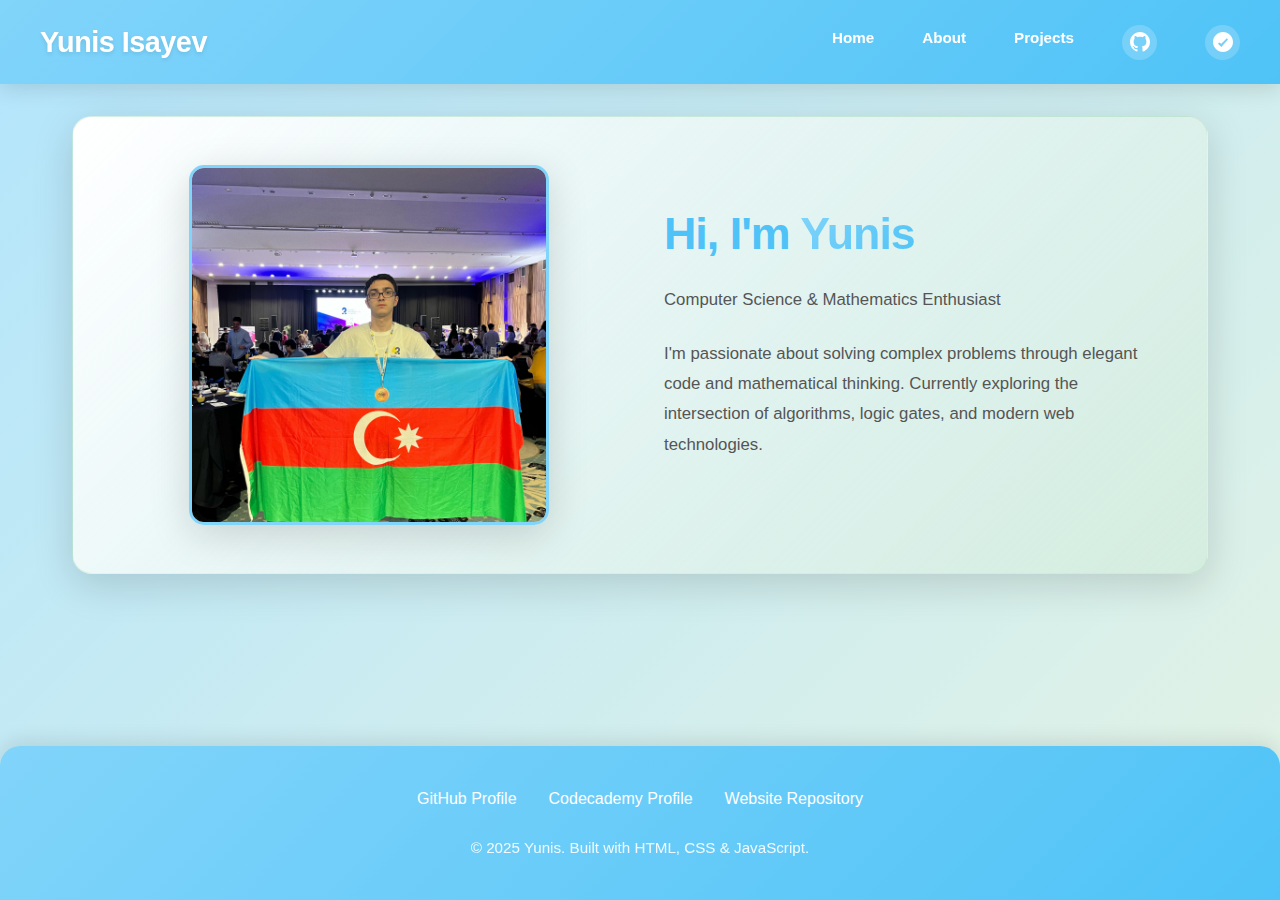
<file: index.html>
<!DOCTYPE html>
<html lang="en">
<head>
    <meta charset="UTF-8">
    <meta name="viewport" content="width=device-width, initial-scale=1.0">
    <title>Portfolio - Home</title>
    <link rel="stylesheet" href="style.css">
</head>
<body>
    <!-- Navigation -->
    <nav>
        <div class="nav-container">
            <div class="logo">Yunis Isayev</div>
            <div class="menu-toggle" onclick="toggleMenu()">
                <span></span>
                <span></span>
                <span></span>
            </div>
            <ul class="nav-links" id="navLinks">
                <li><a href="javascript:void(0)" onclick="showPage('home')">Home</a></li>
                <li><a href="javascript:void(0)" onclick="showPage('about')">About</a></li>
                <li><a href="javascript:void(0)" onclick="showPage('projects')">Projects</a></li>
                <li><a href="https://github.com/Yuniss07" target="_blank" class="nav-social" title="GitHub">
                    <svg width="20" height="20" viewBox="0 0 24 24" fill="currentColor"><path d="M12 0c-6.626 0-12 5.373-12 12 0 5.302 3.438 9.8 8.207 11.387.599.111.793-.261.793-.577v-2.234c-3.338.726-4.033-1.416-4.033-1.416-.546-1.387-1.333-1.756-1.333-1.756-1.089-.745.083-.729.083-.729 1.205.084 1.839 1.237 1.839 1.237 1.07 1.834 2.807 1.304 3.492.997.107-.775.418-1.305.762-1.604-2.665-.305-5.467-1.334-5.467-5.931 0-1.311.469-2.381 1.236-3.221-.124-.303-.535-1.524.117-3.176 0 0 1.008-.322 3.301 1.23.957-.266 1.983-.399 3.003-.404 1.02.005 2.047.138 3.006.404 2.291-1.552 3.297-1.23 3.297-1.23.653 1.653.242 2.874.118 3.176.77.84 1.235 1.911 1.235 3.221 0 4.609-2.807 5.624-5.479 5.921.43.372.823 1.102.823 2.222v 3.293c0 .319.192.694.801.576 4.765-1.589 8.199-6.086 8.199-11.386 0-6.627-5.373-12-12-12z"/></svg>
                </a></li>
                <li><a href="https://www.codecademy.com/profiles/Yuniss07" target="_blank" class="nav-social" title="Codecademy">
                    <svg width="20" height="20" viewBox="0 0 24 24" fill="currentColor"><path d="M12 0C5.373 0 0 5.373 0 12s5.373 12 12 12 12-5.373 12-12S18.627 0 12 0zm-2 18l-4-4 1.414-1.414L10 14.172l6.586-6.586L18 9l-8 9z"/></svg>
                </a></li>
            </ul>
        </div>
    </nav>

    <!-- Main Content -->
    <main>
        <!-- Home Page -->
        <div id="home" class="page active">
            <div class="hero">
                <img src="WhatsApp Image 2025-12-07 at 13.09.04.jpeg" alt="Yunis — profile photo" class="profile-photo" loading="lazy">
                <div class="hero-content">
                    <h1>Hi, I'm <span>Yunis</span></h1>
                    <p>Computer Science & Mathematics Enthusiast</p>
                    <p>I'm passionate about solving complex problems through elegant code and mathematical thinking. Currently exploring the intersection of algorithms, logic gates, and modern web technologies.</p>
                    <div class="social-icons">
                    </div>
                </div>
            </div>
        </div>

        <!-- About Page -->
        <div id="about" class="page">
            <div class="about-section">
                <h2>About Me</h2>
                <p>I am a  first year Computer science student in ADA university. I have a deep interest in coding and mathematics. Besides, I love watching movies/series and football.</p>
                
                <h3>Background</h3>
                <p>I'm currently building my foundation in web development, learning HTML, CSS, JavaScript, and various programming concepts. Through hands-on projects and coursework, I'm developing practical skills that bridge theory and real-world applications.</p>
                <p><strong>Programming background:</strong> I have experience with Python (scripting, data manipulation, and basic libraries) and C++ (fundamentals, object-oriented programming, and simple algorithms). I apply these languages to small projects and exercises to strengthen problem-solving and core programming concepts.</p>
                
                <h3>Programming Skills</h3>
                <ul>
                    <li>HTML5 & CSS3</li>
                    <li>Python</li>
                    <li>C++</li>
                    <li>Git & GitHub</li>
                </ul>
                
                <h3>Learning & Development</h3>
                <p>I am committed to continuous learning and growth in Computer Science and Mathematics. I actively participate in coding challenges, online courses, and practical projects to deepen my understanding of algorithms, data structures, and software design principles.</p>
                
                <h3>Certifications & Achievements</h3>
                <ul>
                    <li>Gold Medal — National Mathematical Olympiad(x2)</li>
                    <li>Silver Medal — National Mathematical Olympiad</li>
                    <li>Bronze Medal — Balkan Mathematical Olympiad</li>
                </ul>
            </div>
        </div>

        <!-- Projects Page -->
        <div id="projects" class="page">
            <div class="projects-grid">
                <div class="project-card">
                    <div class="project-image">
                        <img src="WhatsApp%20Image%202025-12-11%20at%2009.06.12.jpeg" alt="Project 1 illustration" class="project-thumb" loading="lazy">
                    </div>
                    <div class="project-content">
                        <h3>Logic Gates</h3>
                        <p>Explores different combinations of AND, OR, XOR, and NAND gates — demonstrating how gate combinations produce various outputs. Includes truth tables, example circuits, and visual diagrams to explain common logical behaviors.</p>
                    </div>
                </div>
                
                <div class="project-card">
                    <div class="project-image">
                        <img src="Screenshot%202025-12-11%20184938.png" alt="Hour of Code illustration" class="project-thumb project-top-photo" loading="lazy">
                    </div>
                    <div class="project-content">
                        <h3>Hour of Code</h3>
                        <p>Teaching young students the basics of programming: fun, bite-sized lessons covering sequences, variables, conditional logic, loops, and simple debugging to build confidence and spark curiosity.</p>
                    </div>
                </div>
                
                <div class="project-card">
                    <div class="project-image">
                        <img src="Screenshot%202025-12-11%20182642.png" alt="Personal Website illustration" class="project-thumb project-top-photo" loading="lazy">
                    </div>
                    <div class="project-content">
                        <h3>Personal Portfolio Website</h3>
                        <p>This website! Built using HTML, CSS, and JavaScript with responsive design principles. Hosted on GitHub Pages and version controlled using Git. Features a clean, modern design with light blue and white color scheme.</p>
                    </div>
                </div>
            </div>
        </div>
    </main>

    <!-- Footer -->
    <footer>
        <div class="footer-content">
            <div class="footer-links">
                <a href="https://github.com/Yuniss07" target="_blank">GitHub Profile</a>
                <a href="https://www.codecademy.com/profiles/Yuniss07" target="_blank">Codecademy Profile</a>
                <a href="https://github.com/Yuniss07/Yuniss07" target="_blank">Website Repository</a>
            </div>
            <p class="copyright">&copy; 2025 Yunis. Built with HTML, CSS & JavaScript.</p>
        </div>
    </footer>

    <script>
        function showPage(pageId) {
            const pages = document.querySelectorAll('.page');
            pages.forEach(page => page.classList.remove('active'));
            document.getElementById(pageId).classList.add('active');
            
            // Close mobile menu after selection
            if (window.innerWidth <= 768) {
                document.getElementById('navLinks').classList.remove('active');
            }
        }

        function toggleMenu() {
            document.getElementById('navLinks').classList.toggle('active');
        }

        // Close menu when clicking outside
        document.addEventListener('click', function(event) {
            const nav = document.querySelector('.nav-container');
            const navLinks = document.getElementById('navLinks');
            if (!nav.contains(event.target) && navLinks.classList.contains('active')) {
                navLinks.classList.remove('active');
            }
        });
    </script>
</body>
</html>
</file>
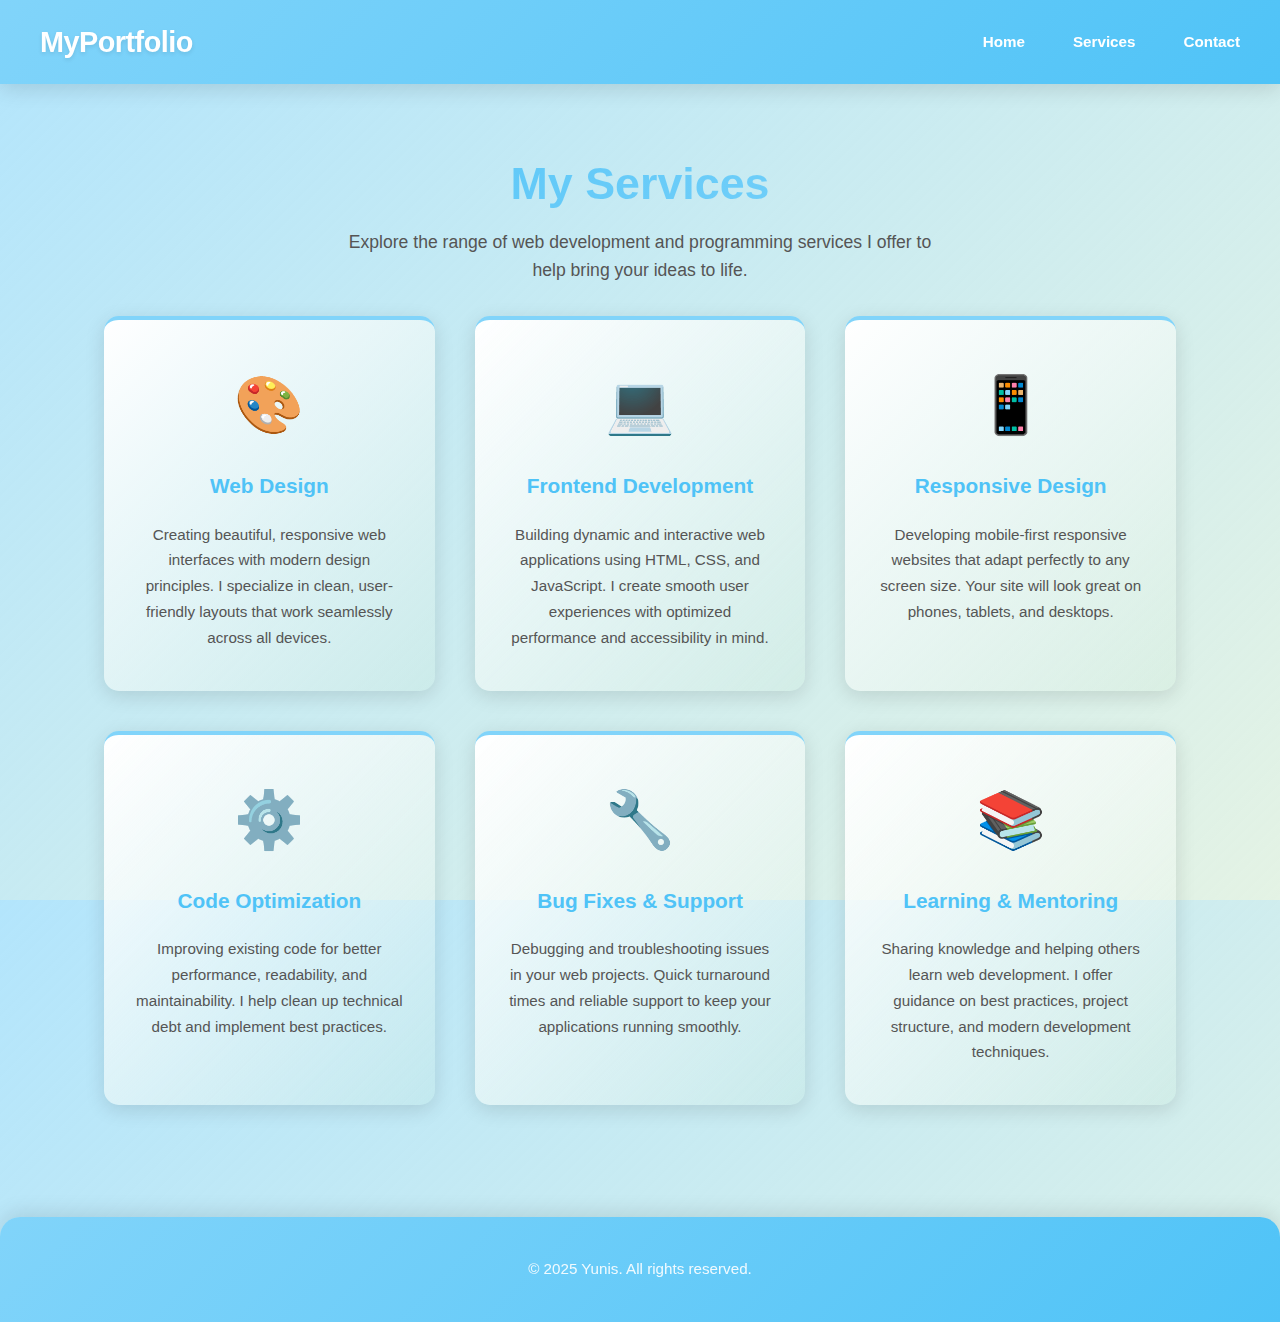
<file: page2.html>
<!DOCTYPE html>
<html lang="en">
<head>
    <meta charset="UTF-8">
    <meta name="viewport" content="width=device-width, initial-scale=1.0">
    <title>Services</title>
    <link rel="stylesheet" href="style.css">
</head>
<body>
    <!-- Navigation -->
    <nav>
        <div class="nav-container">
            <div class="logo">MyPortfolio</div>
            <div class="menu-toggle" onclick="toggleMenu()">
                <span></span>
                <span></span>
                <span></span>
            </div>
            <ul class="nav-links" id="navLinks">
                <li><a href="index.html">Home</a></li>
                <li><a href="page2.html">Services</a></li>
                <li><a href="page3.html">Contact</a></li>
            </ul>
        </div>
    </nav>

    <!-- Main Content -->
    <main>
        <div class="services-section">
            <h1>My Services</h1>
            <p class="intro">Explore the range of web development and programming services I offer to help bring your ideas to life.</p>
            
            <div class="services-grid">
                <div class="service-card">
                    <div class="service-icon">🎨</div>
                    <h3>Web Design</h3>
                    <p>Creating beautiful, responsive web interfaces with modern design principles. I specialize in clean, user-friendly layouts that work seamlessly across all devices.</p>
                </div>

                <div class="service-card">
                    <div class="service-icon">💻</div>
                    <h3>Frontend Development</h3>
                    <p>Building dynamic and interactive web applications using HTML, CSS, and JavaScript. I create smooth user experiences with optimized performance and accessibility in mind.</p>
                </div>

                <div class="service-card">
                    <div class="service-icon">📱</div>
                    <h3>Responsive Design</h3>
                    <p>Developing mobile-first responsive websites that adapt perfectly to any screen size. Your site will look great on phones, tablets, and desktops.</p>
                </div>

                <div class="service-card">
                    <div class="service-icon">⚙️</div>
                    <h3>Code Optimization</h3>
                    <p>Improving existing code for better performance, readability, and maintainability. I help clean up technical debt and implement best practices.</p>
                </div>

                <div class="service-card">
                    <div class="service-icon">🔧</div>
                    <h3>Bug Fixes & Support</h3>
                    <p>Debugging and troubleshooting issues in your web projects. Quick turnaround times and reliable support to keep your applications running smoothly.</p>
                </div>

                <div class="service-card">
                    <div class="service-icon">📚</div>
                    <h3>Learning & Mentoring</h3>
                    <p>Sharing knowledge and helping others learn web development. I offer guidance on best practices, project structure, and modern development techniques.</p>
                </div>
            </div>
        </div>
    </main>

    <!-- Footer -->
    <footer>
        <p>&copy; 2025 Yunis. All rights reserved.</p>
    </footer>

    <script>
        function toggleMenu() {
            document.getElementById('navLinks').classList.toggle('active');
        }
    </script>
</body>
</html>
</file>
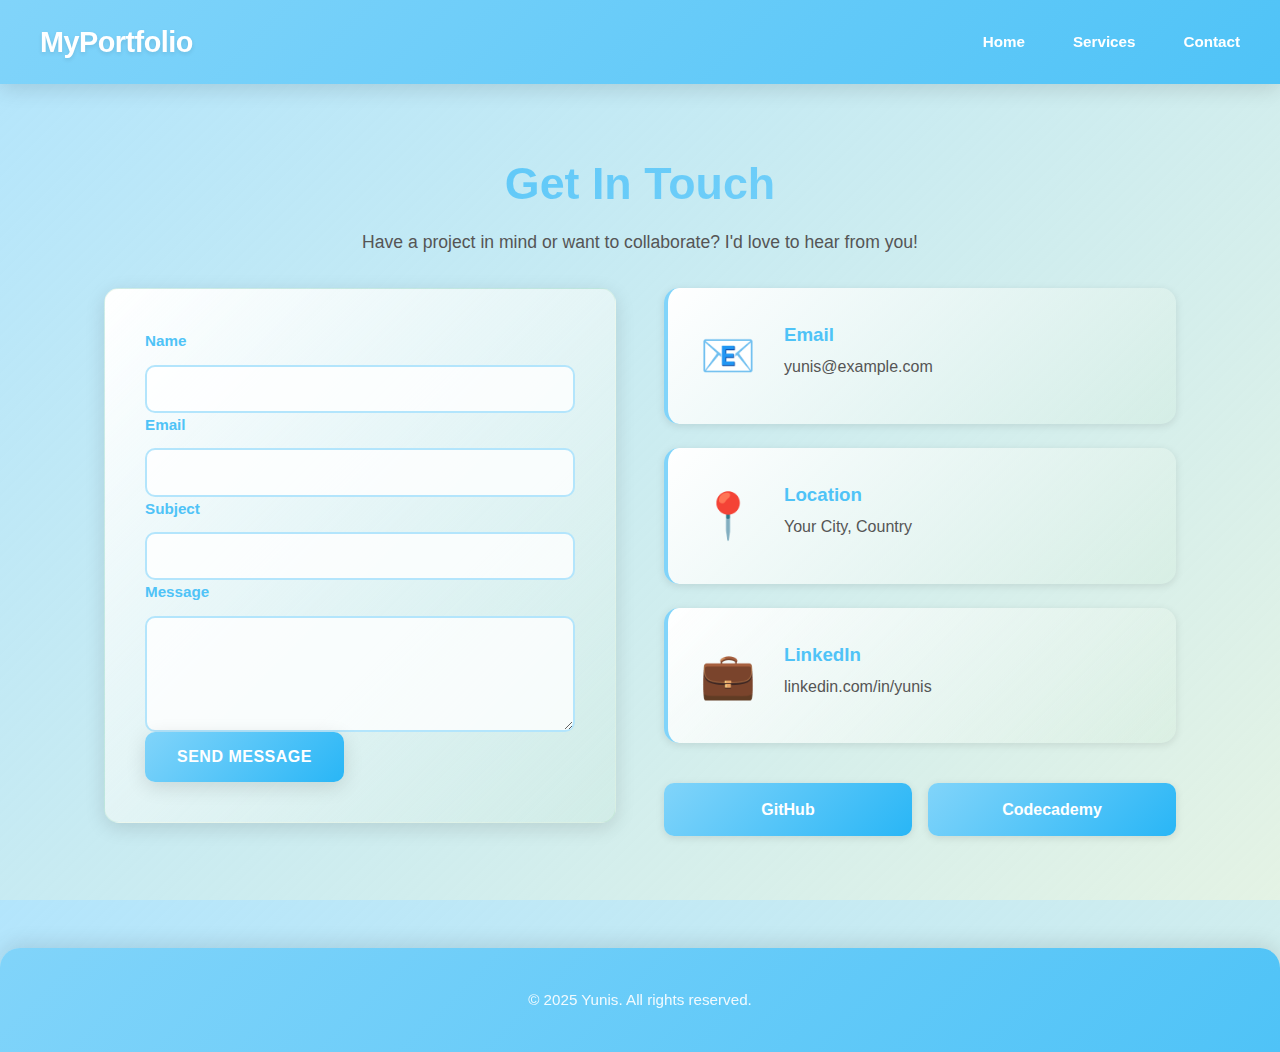
<file: page3.html>
<!DOCTYPE html>
<html lang="en">
<head>
    <meta charset="UTF-8">
    <meta name="viewport" content="width=device-width, initial-scale=1.0">
    <title>Contact</title>
    <link rel="stylesheet" href="style.css">
</head>
<body>
    <!-- Navigation -->
    <nav>
        <div class="nav-container">
            <div class="logo">MyPortfolio</div>
            <div class="menu-toggle" onclick="toggleMenu()">
                <span></span>
                <span></span>
                <span></span>
            </div>
            <ul class="nav-links" id="navLinks">
                <li><a href="index.html">Home</a></li>
                <li><a href="page2.html">Services</a></li>
                <li><a href="page3.html">Contact</a></li>
            </ul>
        </div>
    </nav>

    <!-- Main Content -->
    <main>
        <div class="contact-section">
            <h1>Get In Touch</h1>
            <p class="intro">Have a project in mind or want to collaborate? I'd love to hear from you!</p>
            
            <div class="contact-container">
                <div class="contact-form">
                    <form onsubmit="handleSubmit(event)">
                        <div class="form-group">
                            <label for="name">Name</label>
                            <input type="text" id="name" name="name" required>
                        </div>

                        <div class="form-group">
                            <label for="email">Email</label>
                            <input type="email" id="email" name="email" required>
                        </div>

                        <div class="form-group">
                            <label for="subject">Subject</label>
                            <input type="text" id="subject" name="subject" required>
                        </div>

                        <div class="form-group">
                            <label for="message">Message</label>
                            <textarea id="message" name="message" rows="5" required></textarea>
                        </div>

                        <button type="submit" class="submit-btn">Send Message</button>
                    </form>
                </div>

                <div class="contact-info">
                    <div class="info-item">
                        <div class="info-icon">📧</div>
                        <div>
                            <h3>Email</h3>
                            <p>yunis@example.com</p>
                        </div>
                    </div>

                    <div class="info-item">
                        <div class="info-icon">📍</div>
                        <div>
                            <h3>Location</h3>
                            <p>Your City, Country</p>
                        </div>
                    </div>

                    <div class="info-item">
                        <div class="info-icon">💼</div>
                        <div>
                            <h3>LinkedIn</h3>
                            <p>linkedin.com/in/yunis</p>
                        </div>
                    </div>

                    <div class="social-links">
                        <a href="https://github.com/Yuniss07" target="_blank" class="social-btn">GitHub</a>
                        <a href="https://www.codecademy.com/profiles/Yuniss07" target="_blank" class="social-btn">Codecademy</a>
                    </div>
                </div>
            </div>
        </div>
    </main>

    <!-- Footer -->
    <footer>
        <p>&copy; 2025 Yunis. All rights reserved.</p>
    </footer>

    <script>
        function toggleMenu() {
            document.getElementById('navLinks').classList.toggle('active');
        }

        function handleSubmit(event) {
            event.preventDefault();
            alert('Thank you for your message! I will get back to you soon.');
            event.target.reset();
        }
    </script>
</body>
</html>
</file>
<file: style.css>
* {
    margin: 0;
    padding: 0;
    box-sizing: border-box;
}

:root {
    --light-green: #B3E5FC;
    --medium-green: #81D4FA;
    --dark-green: #4FC3F7;
    --accent-green: #29B6F6;
    --text-dark: #2c3e50;
    --text-light: #555;
    --white: #fff;
    --bg-light: #f5f7fa;
    --shadow-sm: 0 2px 8px rgba(0, 0, 0, 0.1);
    --shadow-md: 0 5px 20px rgba(0, 0, 0, 0.12);
    --shadow-lg: 0 10px 40px rgba(0, 0, 0, 0.15);
}

html, body {
    height: 100%;
}

body {
    display: flex;
    flex-direction: column;
    min-height: 100vh;
    font-family: 'Segoe UI', -apple-system, BlinkMacSystemFont, sans-serif;
    background: linear-gradient(135deg, var(--light-green) 0%, rgba(165, 214, 167, 0.3) 100%);
    color: var(--text-dark);
    line-height: 1.6;
}

/* Navigation */
nav {
    background: linear-gradient(135deg, var(--medium-green) 0%, var(--dark-green) 100%);
    padding: 1.2rem 2rem;
    position: sticky;
    top: 0;
    box-shadow: var(--shadow-md);
    z-index: 1000;
    backdrop-filter: blur(10px);
    background-color: rgba(165, 214, 167, 0.95);
}

.nav-container {
    max-width: 1200px;
    margin: 0 auto;
    display: flex;
    justify-content: space-between;
    align-items: center;
    gap: 2rem;
    flex-wrap: wrap;
}

.logo {
    font-size: 1.8rem;
    font-weight: 700;
    color: var(--white);
    text-shadow: 0 2px 4px rgba(0, 0, 0, 0.1);
    letter-spacing: -0.5px;
    animation: slideInDown 0.6s ease-out;
}

.nav-links {
    display: flex;
    list-style: none;
    gap: 3rem;
    margin-left: auto;
}

.nav-links a {
    color: var(--white);
    text-decoration: none;
    font-weight: 600;
    position: relative;
    transition: all 0.3s ease;
    font-size: 0.95rem;
}

.nav-links a:after {
    content: '';
    position: absolute;
    bottom: -5px;
    left: 0;
    width: 0;
    height: 2px;
    background: var(--white);
    transition: width 0.3s ease;
}

.nav-links a:hover {
    color: #fff;
    opacity: 1;
}

.nav-links a:hover:after {
    width: 100%;
}

.nav-social {
    display: inline-flex;
    align-items: center;
    justify-content: center;
    width: 35px;
    height: 35px;
    border-radius: 50%;
    background: rgba(255, 255, 255, 0.2);
    transition: all 0.3s ease;
    color: var(--white);
}

.nav-social:hover {
    background: rgba(255, 255, 255, 0.4);
    transform: translateY(-3px);
}

.nav-social:after {
    display: none;
}

.menu-toggle {
    display: none;
    flex-direction: column;
    cursor: pointer;
    gap: 5px;
}

.menu-toggle span {
    width: 25px;
    height: 3px;
    background-color: var(--white);
    border-radius: 2px;
    transition: all 0.3s cubic-bezier(0.68, -0.55, 0.265, 1.55);
}

main {
    max-width: 1200px;
    margin: 0 auto;
    padding: 2rem;
    flex: 1 0 auto;
    width: 100%;
}

.page {
    display: none;
    animation: fadeInUp 0.6s ease-out;
}

.page.active {
    display: block;
}

@keyframes fadeIn {
    from {
        opacity: 0;
    }
    to {
        opacity: 1;
    }
}

@keyframes fadeInUp {
    from {
        opacity: 0;
        transform: translateY(20px);
    }
    to {
        opacity: 1;
        transform: translateY(0);
    }
}

@keyframes slideInDown {
    from {
        opacity: 0;
        transform: translateY(-20px);
    }
    to {
        opacity: 1;
        transform: translateY(0);
    }
}

@keyframes pulse {
    0%, 100% {
        transform: scale(1);
    }
    50% {
        transform: scale(1.05);
    }
}

@keyframes glow {
    0%, 100% {
        box-shadow: 0 0 20px rgba(165, 214, 167, 0.5);
    }
    50% {
        box-shadow: 0 0 30px rgba(129, 199, 132, 0.8);
    }
}

/* Hero Section */
.hero {
    display: grid;
    grid-template-columns: 1fr 1fr;
    gap: 3rem;
    align-items: center;
    padding: 3rem;
    background: linear-gradient(135deg, var(--white) 0%, rgba(200, 230, 201, 0.3) 100%);
    border-radius: 20px;
    box-shadow: var(--shadow-lg);
    border: 1px solid rgba(129, 199, 132, 0.2);
    animation: fadeInUp 0.8s ease-out;
}

.hero-content {
    display: flex;
    flex-direction: column;
    gap: 1.5rem;
}

.profile-photo {
    width: 360px;
    height: 360px;
    border-radius: 15px;
    margin: auto;
    object-fit: cover;
    display: block;
    box-shadow: var(--shadow-lg);
    border: 3px solid var(--medium-green);
    transition: all 0.4s cubic-bezier(0.34, 1.56, 0.64, 1);
    animation: slideInDown 0.8s ease-out;
    aspect-ratio: 1 / 1;
}

.profile-photo:hover {
    transform: translateY(-10px) scale(1.02);
    box-shadow: 0 15px 50px rgba(129, 199, 132, 0.3);
}

.hero-content h1 {
    font-size: 2.8rem;
    color: var(--dark-green);
    margin-bottom: 0;
    font-weight: 700;
    line-height: 1.2;
    letter-spacing: -1px;
}

.hero-content h1 span {
    background: linear-gradient(135deg, var(--medium-green), var(--dark-green));
    -webkit-background-clip: text;
    -webkit-text-fill-color: transparent;
    background-clip: text;
}

.hero-content p {
    margin-bottom: 0;
    color: var(--text-light);
    font-size: 1.05rem;
    line-height: 1.8;
}

.social-icons {
    display: flex;
    gap: 1.5rem;
    flex-wrap: wrap;
}

.social-icons a {
    display: inline-flex;
    align-items: center;
    justify-content: center;
    width: 55px;
    height: 55px;
    border-radius: 50%;
    background: linear-gradient(135deg, var(--medium-green), var(--accent-green));
    color: var(--white);
    text-decoration: none;
    font-weight: 700;
    transition: all 0.4s cubic-bezier(0.34, 1.56, 0.64, 1);
    box-shadow: var(--shadow-md);
    position: relative;
}

.social-icons a:before {
    content: '';
    position: absolute;
    top: 0;
    left: 0;
    width: 100%;
    height: 100%;
    border-radius: 50%;
    background: linear-gradient(135deg, var(--dark-green), var(--medium-green));
    opacity: 0;
    transition: opacity 0.3s ease;
    z-index: -1;
}

.social-icons a:hover {
    transform: translateY(-8px) scale(1.1);
    box-shadow: 0 12px 30px rgba(129, 199, 132, 0.4);
}

.social-icons a:hover:before {
    opacity: 1;
}

/* About Section */
.about-section {
    background: linear-gradient(135deg, var(--white) 0%, rgba(200, 230, 201, 0.2) 100%);
    padding: 3rem;
    border-radius: 20px;
    box-shadow: var(--shadow-lg);
    display: flex;
    flex-direction: column;
    gap: 2rem;
    border: 1px solid rgba(129, 199, 132, 0.2);
    animation: fadeInUp 0.8s ease-out;
}

.about-section h2 {
    font-size: 2.5rem;
    background: linear-gradient(135deg, var(--dark-green), var(--medium-green));
    -webkit-background-clip: text;
    -webkit-text-fill-color: transparent;
    background-clip: text;
    margin-bottom: 0;
    font-weight: 700;
}

.about-section h3 {
    font-size: 1.4rem;
    color: var(--dark-green);
    margin-bottom: 0;
    font-weight: 700;
}

.about-section p {
    margin-bottom: 0;
    line-height: 1.8;
    color: var(--text-light);
}

.about-section ul {
    list-style: none;
    padding-left: 0;
    display: grid;
    grid-template-columns: repeat(auto-fit, minmax(200px, 1fr));
    gap: 1rem;
}

.about-section ul li {
    padding: 0.75rem 1rem;
    padding-left: 2.5rem;
    position: relative;
    background: #1a3a52;
    color: var(--white);
    border-radius: 10px;
    transition: all 0.3s ease;
    border-left: 3px solid transparent;
}

.about-section ul li:hover {
    background: #2d5a7a;
    border-left-color: var(--white);
    transform: translateX(5px);
}

.about-section ul li:before {
    content: "✓";
    position: absolute;
    left: 0.75rem;
    color: var(--white);
    font-weight: 700;
    font-size: 1.3rem;
}

/* Projects Grid */
.projects-grid {
    display: grid;
    grid-template-columns: repeat(auto-fit, minmax(300px, 1fr));
    gap: 2.5rem;
    margin: 2rem 0;
}

.project-card {
    background: linear-gradient(135deg, var(--white) 0%, rgba(200, 230, 201, 0.15) 100%);
    padding: 1.5rem;
    border-radius: 15px;
    box-shadow: var(--shadow-md);
    transition: all 0.4s cubic-bezier(0.34, 1.56, 0.64, 1);
    display: flex;
    flex-direction: column;
    gap: 0.8rem;
    border: 1px solid rgba(129, 199, 132, 0.15);
    position: relative;
    overflow: hidden;
}

.project-card:before {
    content: '';
    position: absolute;
    top: 0;
    left: 0;
    right: 0;
    height: 4px;
    background: linear-gradient(90deg, var(--medium-green), var(--dark-green));
    transform: scaleX(0);
    transform-origin: left;
    transition: transform 0.4s ease;
}

.project-card:hover {
    transform: translateY(-12px);
    box-shadow: var(--shadow-lg);
    border-color: var(--medium-green);
}

.project-card:hover:before {
    transform: scaleX(1);
}

.project-card h3 {
    color: var(--dark-green);
    margin-bottom: 0;
    font-size: 1.3rem;
    font-weight: 700;
}

.project-card p {
    margin-bottom: 0;
    flex-grow: 1;
    line-height: 1.7;
    color: var(--text-light);
}

.project-card a {
    display: inline-block;
    color: var(--white);
    background: linear-gradient(135deg, var(--medium-green), var(--accent-green));
    padding: 0.7rem 1.5rem;
    border-radius: 8px;
    text-decoration: none;
    transition: all 0.3s ease;
    align-self: flex-start;
    font-weight: 600;
    box-shadow: var(--shadow-sm);
}

.project-card a:hover {
    background: linear-gradient(135deg, var(--dark-green), var(--medium-green));
    transform: translateY(-3px);
    box-shadow: 0 8px 20px rgba(129, 199, 132, 0.3);
}

/* Project image styling */
.project-card .project-image img,
.project-card .project-thumb {
    width: 100%;
    height: auto;
    max-height: 220px;
    object-fit: cover;
    border-radius: 10px;
    display: block;
    margin-bottom: 0.75rem;
    box-shadow: var(--shadow-sm);
    transition: transform 0.28s ease, box-shadow 0.28s ease;
}

/* Make the first project card image larger for better visual balance */
.projects-grid > .project-card:nth-child(1) .project-image img,
.projects-grid > .project-card:nth-child(1) .project-thumb {
    max-height: 220px;
    aspect-ratio: 1 / 1;
}

/* Make project cards 2 and 3 images square to match card 1 */
.projects-grid > .project-card:nth-child(2) .project-image img,
.projects-grid > .project-card:nth-child(2) .project-thumb,
.projects-grid > .project-card:nth-child(3) .project-image img,
.projects-grid > .project-card:nth-child(3) .project-thumb {
    aspect-ratio: 1 / 1;
}

.project-card:hover .project-image img,
.project-card:hover .project-thumb {
    transform: translateY(-6px) scale(1.02);
    box-shadow: var(--shadow-lg);
}

@media (max-width: 768px) {
    .project-card .project-image img,
    .project-card .project-thumb {
        max-height: 160px;
    }
}

/* Lower the 2nd and 3rd project cards on wider screens so they align visually
   with the first card and reserve space for top photos. On small screens
   they stack normally. */
.projects-grid > .project-card:nth-child(1) {
    margin-top: 40px;
}

.projects-grid > .project-card:nth-child(2),
.projects-grid > .project-card:nth-child(3) {
    margin-top: 40px;
}

@media (max-width: 1024px) {
    .projects-grid > .project-card:nth-child(1) {
        margin-top: 20px;
    }

    .projects-grid > .project-card:nth-child(2),
    .projects-grid > .project-card:nth-child(3) {
        margin-top: 20px;
    }
}

@media (max-width: 768px) {
    .projects-grid > .project-card:nth-child(1),
    .projects-grid > .project-card:nth-child(2),
    .projects-grid > .project-card:nth-child(3) {
        margin-top: 0;
    }
}

/* Footer */
footer {
    background: linear-gradient(135deg, var(--medium-green) 0%, var(--dark-green) 100%);
    color: var(--white);
    padding: 2.5rem 1.5rem;
    margin-top: 3rem;
    border-radius: 20px 20px 0 0;
    display: flex;
    flex-direction: column;
    align-items: center;
    justify-content: center;
    flex-shrink: 0;
    box-shadow: 0 -5px 20px rgba(0, 0, 0, 0.1);
}

footer .footer-content {
    display: flex;
    flex-direction: column;
    align-items: center;
    gap: 1.5rem;
    text-align: center;
}

footer .footer-links {
    display: flex;
    flex-wrap: wrap;
    gap: 2rem;
    justify-content: center;
}

footer .footer-links a {
    color: var(--white);
    text-decoration: none;
    transition: all 0.3s ease;
    position: relative;
}

footer .footer-links a:after {
    content: '';
    position: absolute;
    bottom: -5px;
    left: 0;
    width: 0;
    height: 2px;
    background: var(--white);
    transition: width 0.3s ease;
}

footer .footer-links a:hover:after {
    width: 100%;
}

footer p {
    margin: 0;
    font-size: 0.95rem;
    opacity: 0.9;
}

/* Services Section */
.services-section {
    padding: 2rem;
}

.services-section h1 {
    font-size: 2.8rem;
    background: linear-gradient(135deg, var(--dark-green), var(--medium-green));
    -webkit-background-clip: text;
    -webkit-text-fill-color: transparent;
    background-clip: text;
    margin-bottom: 0.5rem;
    text-align: center;
    font-weight: 700;
}

.intro {
    text-align: center;
    font-size: 1.1rem;
    color: var(--text-light);
    margin-bottom: 2rem;
    max-width: 600px;
    margin-left: auto;
    margin-right: auto;
}

.services-grid {
    display: grid;
    grid-template-columns: repeat(auto-fit, minmax(280px, 1fr));
    gap: 2.5rem;
    margin-top: 2rem;
}

.service-card {
    background: linear-gradient(135deg, var(--white) 0%, rgba(200, 230, 201, 0.15) 100%);
    padding: 2.5rem 2rem;
    border-radius: 15px;
    box-shadow: var(--shadow-md);
    text-align: center;
    transition: all 0.4s cubic-bezier(0.34, 1.56, 0.64, 1);
    border-top: 4px solid var(--medium-green);
    display: flex;
    flex-direction: column;
    gap: 1.2rem;
    align-items: center;
    position: relative;
}

.service-card:hover {
    transform: translateY(-12px);
    box-shadow: var(--shadow-lg);
    border-top-color: var(--dark-green);
}

.service-icon {
    font-size: 3.5rem;
    transition: transform 0.4s ease;
}

.service-card:hover .service-icon {
    transform: scale(1.15) rotate(5deg);
}

.service-card h3 {
    color: var(--dark-green);
    font-size: 1.3rem;
    margin: 0;
    font-weight: 700;
}

.service-card p {
    color: var(--text-light);
    font-size: 0.95rem;
    line-height: 1.7;
    margin: 0;
}

/* Contact Section */
.contact-section {
    padding: 2rem;
}

.contact-section h1 {
    font-size: 2.8rem;
    background: linear-gradient(135deg, var(--dark-green), var(--medium-green));
    -webkit-background-clip: text;
    -webkit-text-fill-color: transparent;
    background-clip: text;
    margin-bottom: 0.5rem;
    text-align: center;
    font-weight: 700;
}

.contact-container {
    display: grid;
    grid-template-columns: minmax(300px, 1fr) minmax(300px, 1fr);
    gap: 3rem;
    margin-top: 2rem;
    align-items: start;
}

.contact-form {
    background: linear-gradient(135deg, var(--white) 0%, rgba(200, 230, 201, 0.15) 100%);
    padding: 2.5rem;
    border-radius: 15px;
    box-shadow: var(--shadow-md);
    display: flex;
    flex-direction: column;
    gap: 1.5rem;
    border: 1px solid rgba(129, 199, 132, 0.15);
}

.form-group {
    display: flex;
    flex-direction: column;
    gap: 0.7rem;
}

.form-group label {
    color: var(--dark-green);
    font-weight: 700;
    font-size: 0.95rem;
}

.form-group input,
.form-group textarea {
    padding: 0.85rem 1rem;
    border: 2px solid var(--light-green);
    border-radius: 10px;
    font-family: inherit;
    font-size: 0.95rem;
    transition: all 0.3s ease;
    background: rgba(255, 255, 255, 0.8);
}

.form-group input:focus,
.form-group textarea:focus {
    outline: none;
    border-color: var(--dark-green);
    background: var(--white);
    box-shadow: 0 0 0 3px rgba(129, 199, 132, 0.1);
}

.submit-btn {
    padding: 1rem 2rem;
    background: linear-gradient(135deg, var(--medium-green), var(--accent-green));
    color: var(--white);
    border: none;
    border-radius: 10px;
    font-size: 1rem;
    font-weight: 700;
    cursor: pointer;
    transition: all 0.3s ease;
    box-shadow: var(--shadow-md);
    text-transform: uppercase;
    letter-spacing: 0.5px;
}

.submit-btn:hover {
    background: linear-gradient(135deg, var(--dark-green), var(--medium-green));
    transform: translateY(-3px);
    box-shadow: 0 8px 25px rgba(129, 199, 132, 0.3);
}

.submit-btn:active {
    transform: translateY(-1px);
}

.contact-info {
    display: flex;
    flex-direction: column;
    gap: 1.5rem;
}

.info-item {
    background: linear-gradient(135deg, var(--white) 0%, rgba(200, 230, 201, 0.15) 100%);
    padding: 2rem;
    border-radius: 15px;
    box-shadow: var(--shadow-sm);
    display: flex;
    align-items: flex-start;
    gap: 1.5rem;
    transition: all 0.3s ease;
    border-left: 4px solid var(--medium-green);
}

.info-item:hover {
    transform: translateX(8px);
    box-shadow: var(--shadow-md);
}

.info-icon {
    font-size: 2.8rem;
    min-width: 60px;
    flex-shrink: 0;
}

.info-item h3 {
    color: var(--dark-green);
    margin-bottom: 0.25rem;
    font-weight: 700;
}

.info-item p {
    color: var(--text-light);
    margin: 0;
}

.social-links {
    display: flex;
    gap: 1rem;
    margin-top: 1rem;
}

.social-btn {
    flex: 1;
    display: inline-flex;
    align-items: center;
    justify-content: center;
    padding: 0.85rem 1rem;
    background: linear-gradient(135deg, var(--medium-green), var(--accent-green));
    color: var(--white);
    text-decoration: none;
    border-radius: 10px;
    text-align: center;
    font-weight: 700;
    transition: all 0.3s ease;
    box-shadow: var(--shadow-sm);
}

.social-btn:hover {
    background: linear-gradient(135deg, var(--dark-green), var(--medium-green));
    transform: translateY(-3px);
    box-shadow: 0 8px 20px rgba(129, 199, 132, 0.3);
}

/* Responsive Design */
@media (max-width: 1024px) {
    .contact-container {
        grid-template-columns: 1fr;
    }

    main {
        padding: 1.5rem;
    }

    .hero {
        padding: 2rem;
    }

    .about-section {
        padding: 2rem;
    }
}

@media (max-width: 768px) {
    .hero {
        grid-template-columns: 1fr;
        gap: 2rem;
        padding: 1.5rem;
    }

    .nav-links {
        position: fixed;
        left: -100%;
        top: 70px;
        flex-direction: column;
        background: linear-gradient(135deg, var(--medium-green), var(--dark-green));
        width: 100%;
        text-align: center;
        transition: 0.3s;
        box-shadow: var(--shadow-md);
        padding: 20px 0;
        margin-left: 0;
        gap: 1rem;
    }

    .nav-links.active {
        left: 0;
    }

    .menu-toggle {
        display: flex;
    }

    .hero-content h1 {
        font-size: 2rem;
    }

    .profile-photo {
        width: 260px;
        height: 260px;
        aspect-ratio: 1 / 1;
    }

    .projects-grid {
        grid-template-columns: 1fr;
    }

    .services-grid {
        grid-template-columns: 1fr;
    }

    .services-section h1,
    .contact-section h1 {
        font-size: 2rem;
    }

    .about-section ul {
        grid-template-columns: 1fr;
    }

    .projects-grid > .project-card:nth-child(1),
    .projects-grid > .project-card:nth-child(2),
    .projects-grid > .project-card:nth-child(3) {
        margin-top: 0;
    }

    .projects-grid > .project-card:nth-child(1) .project-image img,
    .projects-grid > .project-card:nth-child(1) .project-thumb {
        max-height: 200px;
        aspect-ratio: 1 / 1;
    }

    .project-card .project-image img,
    .project-card .project-thumb {
        max-height: 160px;
    }

    .hero {
        animation: none;
    }

    .about-section {
        padding: 1.5rem;
    }

    .contact-form {
        padding: 1.5rem;
    }
}

@media (max-width: 480px) {
    body {
        font-size: 14px;
    }

    .logo {
        font-size: 1.3rem;
    }

    .hero-content h1 {
        font-size: 1.5rem;
    }

    .profile-photo {
        width: 200px;
        height: 200px;
        aspect-ratio: 1 / 1;
    }

    nav {
        padding: 0.75rem 1rem;
    }

    .nav-container {
        gap: 1rem;
    }

    main {
        padding: 1rem;
    }

    .about-section,
    .contact-form {
        padding: 1.5rem;
        gap: 1rem;
    }

    .about-section h2 {
        font-size: 1.8rem;
    }

    .about-section h3 {
        font-size: 1.1rem;
    }

    .services-section h1,
    .contact-section h1 {
        font-size: 1.5rem;
    }

    .social-links {
        flex-direction: column;
    }

    .social-btn {
        min-width: 100%;
    }

    .hero {
        padding: 1rem;
        gap: 1.5rem;
    }

    .services-grid,
    .projects-grid {
        gap: 1.5rem;
    }

    .service-card,
    .project-card {
        padding: 1.5rem;
        gap: 0.8rem;
    }

    .project-card h3 {
        font-size: 1.1rem;
    }

    .project-card .project-image img,
    .project-card .project-thumb {
        max-height: 140px;
    }

    .projects-grid > .project-card:nth-child(1) .project-image img,
    .projects-grid > .project-card:nth-child(1) .project-thumb {
        max-height: 140px;
    }
}
</file>
